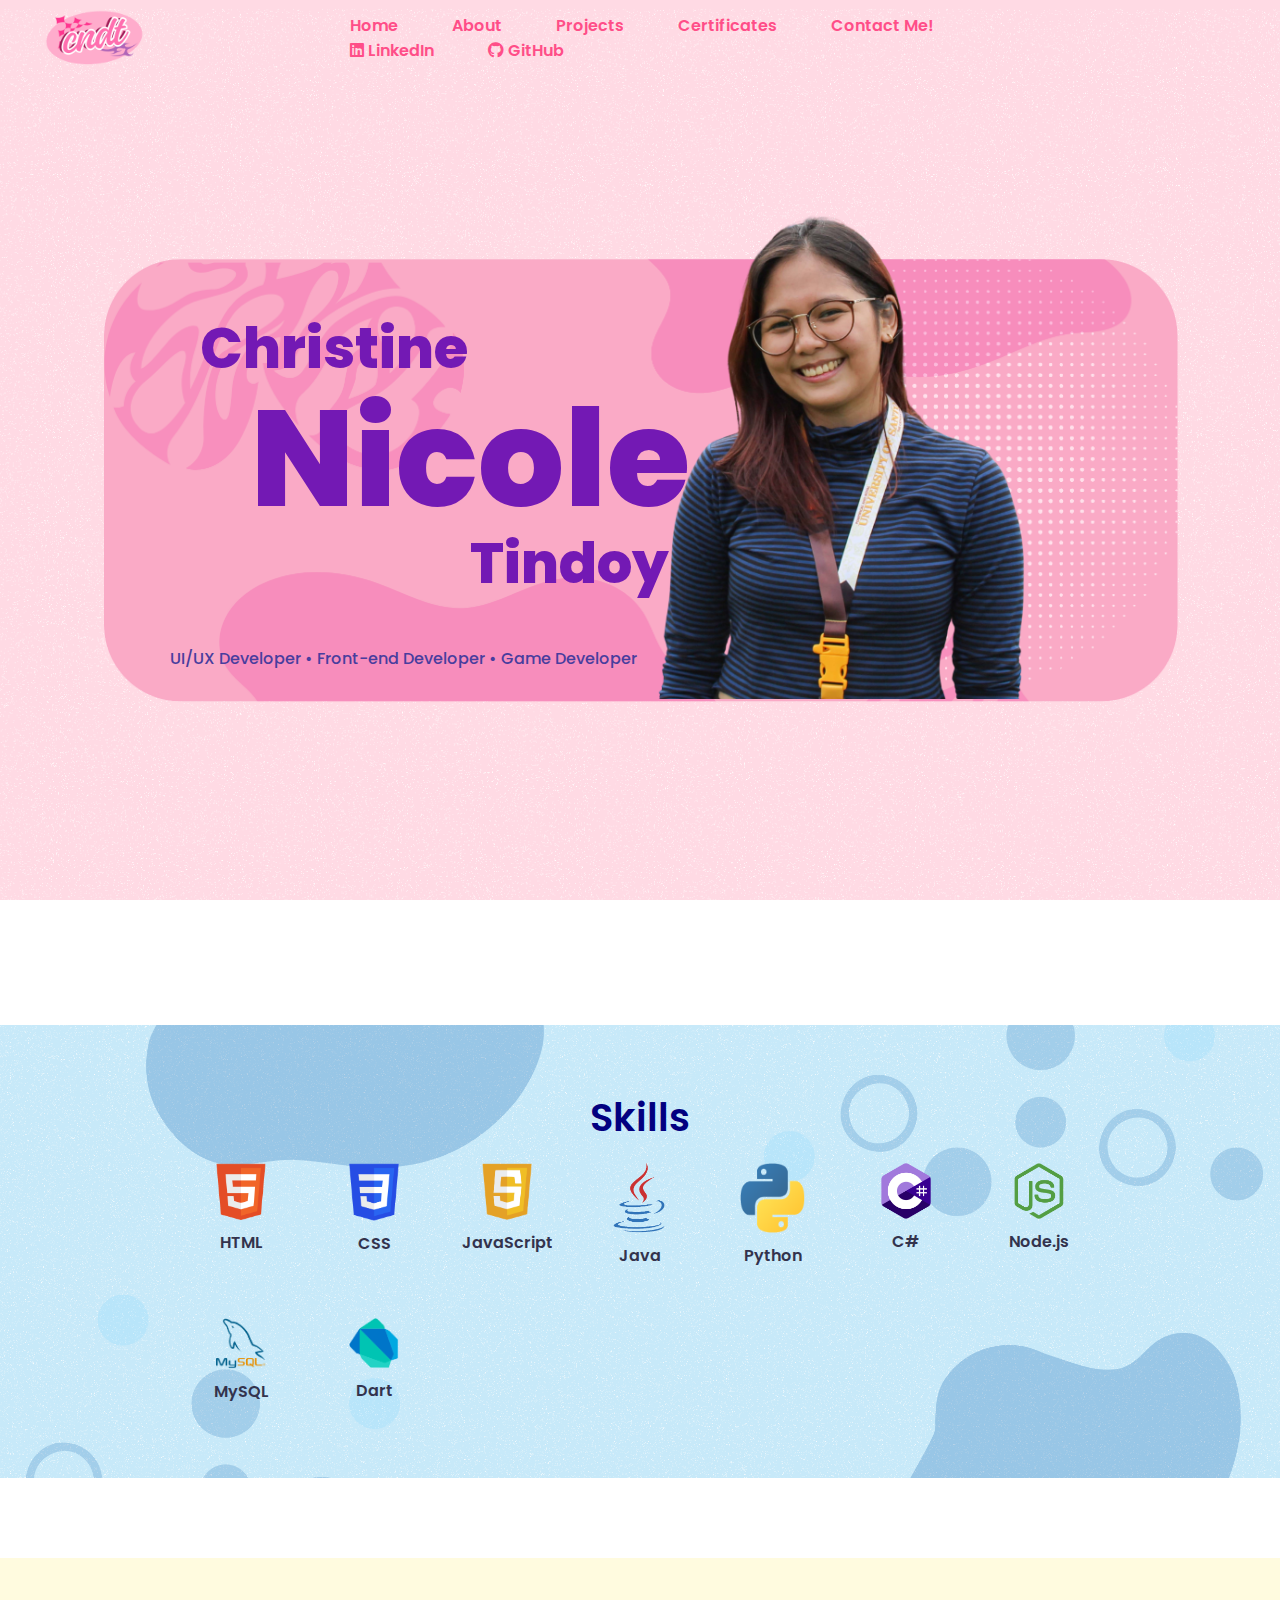
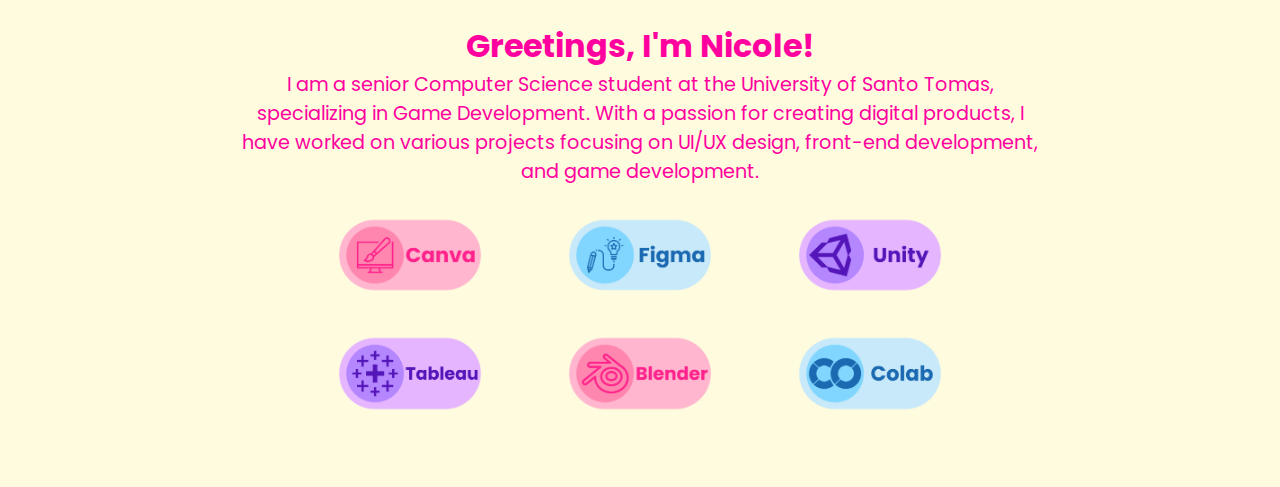
<file: index.html>
<!DOCTYPE html>
<html lang="en">
<head>
    <meta charset="UTF-8">
    <meta name="viewport" content="width=device-width, initial-scale=1.0">
    <link rel="stylesheet" href="https://cdnjs.cloudflare.com/ajax/libs/font-awesome/6.7.2/css/all.min.css" integrity="sha512-Evv84Mr4kqVGRNSgIGL/F/aIDqQb7xQ2vcrdIwxfjThSH8CSR7PBEakCr51Ck+w+/U6swU2Im1vVX0SVk9ABhg==" crossorigin="anonymous" referrerpolicy="no-referrer" />
    <link rel="stylesheet" href="styles.css">
    <title>Christine Nicole Tindoy</title>
</head>
<body>
    <header>
        <img class="logo" src="images/logo.png" alt="logo">
        <nav>
            <ul class="sidebar">
                <li onclick= hideSidebar()><a href='#'><i class="fa-solid fa-x"></i></a></li>
                <li><a href='index.html#about'>About</a></li>
                <li><a href='projects.html'>Projects</a></li>
                <li><a href='certificates.html'>Certificates</a></li>
                <li><a href='contact.html'>Contact Me!</a></li>
                <li><a href="https://www.linkedin.com/in/nicole-tindoy/" target="_blank" rel="noopener noreferrer"><i class="fa-brands fa-linkedin"></i><span> LinkedIn</span></a></li>
        <li><a href="https://github.com/christinenicole-dt" target="_blank" rel="noopener noreferrer"><i class="fa-brands fa-github"></i><span> GitHub</span></a></li>
            </ul>
            <ul class="nav_links">
                <li><a href='index.html'>Home</a></li>
                <li><a href='index.html#about'>About</a></li>
                <li><a href='projects.html'>Projects</a></li>
                <li><a href='certificates.html'>Certificates</a></li>
                <li><a href='contact.html'>Contact Me!</a></li>
                <li ><a href="https://www.linkedin.com/in/nicole-tindoy/" target="_blank" rel="noopener noreferrer"><i class="fa-brands fa-linkedin"></i><span> LinkedIn</span></a></li>
        <li><a href="https://github.com/christinenicole-dt" target="_blank" rel="noopener noreferrer"><i class="fa-brands fa-github"></i><span> GitHub</span></a></li>
            </ul>
            <li class="bar" onclick=showSidebar()><a href='#'><i class="fa-solid fa-bars"></i></a></li>
        </nav>
        <script>
            function showSidebar()
            {
                const sidebar = document.querySelector('.sidebar')
                sidebar.style.display = 'flex'
            }
            function hideSidebar()
            {
                const sidebar = document.querySelector('.sidebar')
                sidebar.style.display = 'none'
            }
        </script>
    </header>

    <section class="main">
        <div class="container">
            <div class="card-container">
                <img class="card" src="images/card.png" alt="Card" style="width: 1100px; height: auto;">
            </div>
            <div class="image-container">
                <img class="image" src="images/nicole.png" alt="Christine Nicole Tindoy">
            </div>
            <div class="detail-container">
                <h1>Christine</h1>
                <h2>Nicole</h2>
                <h3>Tindoy</h3>
                <p>UI/UX Developer • Front-end Developer • Game Developer</p>
            </div>
        </div>
    </section>

    <section id="skills" class="skills-section">
        <h4>Skills</h4>
        <div class="skill-cells">
            <div class="cell">
                <img src="images/html.png" alt="HTML Logo">
                <span>HTML</span>
            </div>
            <div class="cell">
                <img src="images/css.png" alt="CSS Logo">
                <span>CSS</span>
            </div>
            <div class="cell">
                <img src="images/javascript.png" alt="JavaScript Logo">
                <span>JavaScript</span>
            </div>
            <div class="cell">
                <img src="images/java.png" alt="Java Logo" style="width: 54px; height: auto;">
                <span>Java</span>
            </div>
            <div class="cell">
                <img src="images/python.png" alt="Python Logo" style="width: 65px; height: 70px;">
                <span>Python</span>
            </div>
            <div class="cell">
                <img src="images/csharp.png" alt="C# Logo">
                <span>C#</span>
            </div>
            <div class="cell">
                <img src="images/nodejs.png" alt="Node.js Logo">
                <span>Node.js</span>
            </div>
            <div class="cell">
                <img src="images/mysql.png" alt="MySQL Logo">
                <span>MySQL</span>
            </div>
            <div class="cell">
                <img src="images/dart.png" alt="Dart Logo">
                <span>Dart</span>
            </div>
        </div>
    </section>

    <section id="about" class="about-section">
        <div class="text">
          <h5>Greetings, I'm Nicole!</h5>
          <h6>
            I am a senior Computer Science student at the University of Santo Tomas, specializing in Game Development. With a passion for creating digital products, I have worked on various projects focusing on UI/UX design, front-end development, and game development.
          </h6>
        </div>
        <div class="cards-row">
          <div class="card">
            <img src="images/canva.png" alt="Canva" />
          </div>
          <div class="card">
            <img src="images/figma.png" alt="Figma" />
          </div>
          <div class="card">
            <img src="images/unity.png" alt="Unity 2D & 3D" />
          </div>
        </div>
        <div class="cards-row">
          <div class="card">
            <img src="images/tableau.png" alt="Tableau" />
          </div>
          <div class="card">
            <img src="images/blender.png" alt="Blender 3D" />
          </div>
          <div class="card">
            <img src="images/colab.png" alt="Google Colab" />
          </div>
        </div>
      </section>
      
</body>
</html>
</file>
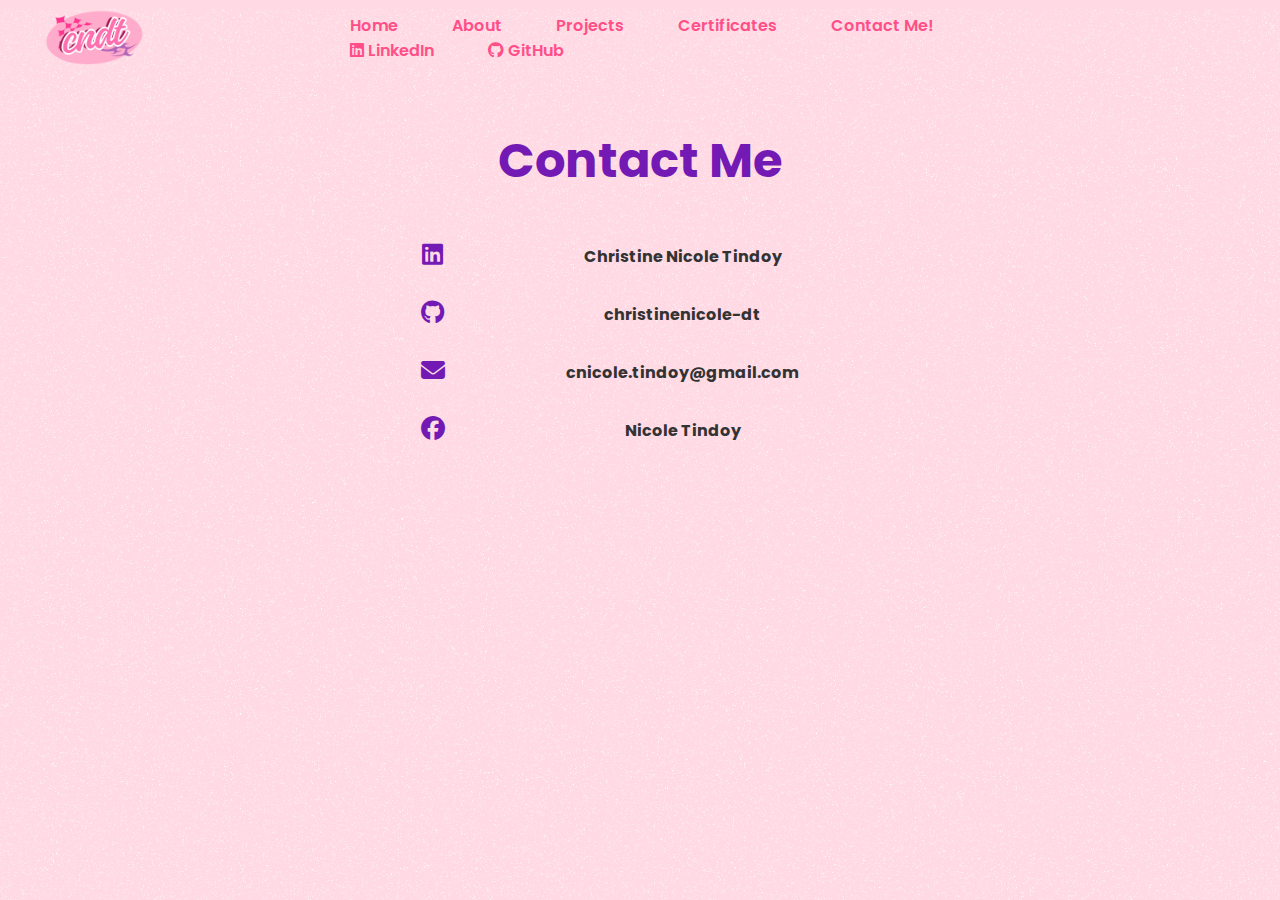
<file: contact.html>
<!DOCTYPE html>
<html lang="en">
<head>
    <meta charset="UTF-8">
    <meta name="viewport" content="width=device-width, initial-scale=1.0">
    <title>Contact Me</title>
    <link rel="stylesheet" href="https://cdnjs.cloudflare.com/ajax/libs/font-awesome/6.7.2/css/all.min.css" integrity="sha512-Evv84Mr4kqVGRNSgIGL/F/aIDqQb7xQ2vcrdIwxfjThSH8CSR7PBEakCr51Ck+w+/U6swU2Im1vVX0SVk9ABhg==" crossorigin="anonymous" referrerpolicy="no-referrer" />
    <link rel="stylesheet" href="styles.css">

    <style>
        /* Reset margin and padding */
        * {
          margin: 0;
          padding: 0;
          box-sizing: border-box;
          font-family: 'Poppins', sans-serif;
        }

        /* Center content */
        .contact-section {
          display: flex;
          flex-direction: column;
          align-items: center;
          justify-content: center;
          padding: 50px 20px;
          text-align: center;
        
        }

        .contact-section h2 {
          font-size: 3rem;
          color: #7319b4;
          margin-bottom: 30px;
        }

        /* Contact table */
        .contact-table {
          width: 60%;
          max-width: 500px;
          border-collapse: collapse;
          margin: auto;
        }

        .contact-table td {
          padding: 15px;
          text-align: center;
        }

        .contact-table i {
          font-size: 24px;
          color: #7319b4;
        }

        .contact-table a {
          text-decoration: none;
          color: #333;
          font-weight: bold;
          transition: color 0.3s;
        }

        .contact-table a:hover {
          color: #7319b4;
        }

    </style>
</head>
<body>

    <header>
        <img class="logo" src="images/logo.png" alt="logo">
        <nav>
            <ul class="sidebar">
                <li onclick="hideSidebar()"><a href="#"><i class="fa-solid fa-x"></i></a></li>
                <li><a href="index.html#about">About</a></li>
                <li><a href="projects.html">Projects</a></li>
                <li><a href="certificates.html">Certificates</a></li>
                <li><a href="contact.html">Contact Me!</a></li>
                <li><a href="https://www.linkedin.com/in/nicole-tindoy/" target="_blank"><i class="fa-brands fa-linkedin"></i> LinkedIn</a></li>
                <li><a href="https://github.com/christinenicole-dt" target="_blank"><i class="fa-brands fa-github"></i> GitHub</a></li>
            </ul>

            <ul class="nav_links">
                <li><a href="index.html">Home</a></li>
                <li><a href="index.html#about">About</a></li>
                <li><a href="projects.html">Projects</a></li>
                <li><a href="certificates.html">Certificates</a></li>
                <li><a href="contact.html">Contact Me!</a></li>
                <li><a href="https://www.linkedin.com/in/nicole-tindoy/" target="_blank"><i class="fa-brands fa-linkedin"></i> LinkedIn</a></li>
                <li><a href="https://github.com/christinenicole-dt" target="_blank"><i class="fa-brands fa-github"></i> GitHub</a></li>
            </ul>

            <li class="bar" onclick="showSidebar()"><a href="#"><i class="fa-solid fa-bars"></i></a></li>
        </nav>
    </header>

    <script>
        function showSidebar() {
            document.querySelector('.sidebar').style.display = 'block';
        }

        function hideSidebar() {
            document.querySelector('.sidebar').style.display = 'none';
        }
    </script>

    <!-- Contact Section -->
    <section class="contact-section">
        <h2>Contact Me</h2>
        <table class="contact-table">
            <tr>
                <td><i class="fa-brands fa-linkedin"></i></td>
                <td><a href="https://www.linkedin.com/in/nicole-tindoy/" target="_blank">Christine Nicole Tindoy</a></td>
            </tr>
            <tr>
                <td><i class="fa-brands fa-github"></i></td>
                <td><a href="https://github.com/christinenicole-dt" target="_blank">christinenicole-dt</a></td>
            </tr>
            <tr>
                <td><i class="fa-solid fa-envelope"></i></td>
                <td><a href="mailto:cnicole.tindoy@gmail.com">cnicole.tindoy@gmail.com</a></td>
            </tr>
            <tr>
                <td><i class="fa-brands fa-facebook"></i></td>
                <td><a href="https://www.facebook.com/nicoletindoy24" target="_blank">Nicole Tindoy</a></td>
            </tr>
        </table>
    </section>

</body>
</html>
</file>
<file: styles.css>
@import url('https://fonts.googleapis.com/css2?family=Poppins:ital,wght@0,100;0,200;0,300;0,400;0,500;0,600;0,700;0,800;0,900;1,100;1,200;1,300;1,400;1,500;1,600;1,700;1,800;1,900&display=swap');

*{
    box-sizing: border-box;
    margin: 0;
    padding: 0;
}

li, a, button{
    font-family: "Poppins", serif;
    font-weight: 600;
    font-size: 1rem;
    color: #FF4E88;
    text-decoration: none;
}

header {
    display: inline-flex;
    justify-content:space-around;
    align-items: center;
    padding: 10px 45px;
   /* background-color: #ffccf7;/* Soft purple */
 /*   box-shadow: 0 4px 10px rgba(214, 214, 214, 0.1); /*  Subtle shadow */
}

body{
    background-image: url('images/background.png');
    background-size: cover;
    background-position: center;
    background-repeat: no-repeat;
    background-attachment: fixed;
}

.logo
{
    cursor: pointer;
    width: 100px; /* Default size */
    max-width: 100%; /* Prevents overflow */
    height: auto; /* Maintains aspect ratio */
    margin-right:auto;
}
.sidebar
{
    list-style: none;
    position: fixed;
    top: 0;
    right: 0;
    height: 100vh;
    width: 250px;
    z-index: 999;
    background-color: #ffb4e248;
    backdrop-filter: blur(10px);
    box-shadow: -10px 0 10px rgba(0, 0, 0, 0.1);
    display: none;
    flex-direction: column;
    align-items: flex-start;
    justify-content: flex-start;
}

.sidebar li
{
    width: 100%;
    padding: 20px 60px;
}

.sidebar li a
{
    width: 100%;
    transition: all 0.3s ease 0s;
}

.sidebar li a:hover
{
    color: #7319b4;
}

/* Base styles for .bar (hidden by default) */
.bar {
    list-style: none;
    display: none;
    padding: 0px 25px;
    transition: all 0.3s ease 0s;
  }
  
  /* Media query for screens 1012px and below */
  @media (max-width: 1025px) {
    .nav_links {
      display: none;
      padding: 0px 45px;
    }
  
    .bar {
      display: flex;
      justify-content: flex-end;
    }
  }
  
.nav_links
{
    list-style: none;
    padding: 0 180px;
}

.nav_links li
{
    display: inline-table;
    padding: 0px 25px;
}

.nav_links li a
{
    transition: all 0.3s ease 0s;
}

.nav_links li a:hover
{
    color: #7319b4;
}

.linkedIn
{
    margin-left: auto;
}

.main {
    position: relative;
    /* Use a full viewport height if you want vertical centering */
    height: 100vh;
    display: flex;
    justify-content: center; /* Changed from space-between to center */
    align-items: center;
    padding: 30px 90px;
  }
  
  .container {
    position: relative;
    width: auto;
    height: auto;
  }
  
  /* Card container remains relative so its child image follows its flow */
  .card-container {
    margin: 10px;
    height: auto;
    padding: 10px 10px;
  }
  
  /* Image container: you can set it relative if you need further positioning context */
  .image-container {
    margin: 100px;
    height: auto;
  }
  
  /* Position the image absolutely relative to .container */
  .image {
    width: 500px;
    max-width: 100%;
    position: absolute;
    top: -27px;
    right: 100px;
  }
  
  /* Detail container is within .container; absolute positioning is now scoped here */
  .detail-container h1 {
    position: absolute;
    font-family: "Poppins", serif;
    font-size: 3.5rem;
    font-weight: 800;
    color: #7319b4;
    top: 80px;
    left: 130px;
  }
  .detail-container h1:hover {
    color: #FFEDB3;
    transition: all 0.3s ease;
  }
  
  .detail-container h2 {
    position: absolute;
    font-family: "Poppins", serif;
    font-size: 8.5rem;
    font-weight: 800;
    color: #7319b4;
    top: 130px;
    left: 180px;
  }
  .detail-container h2:hover {
    color: #FF4E88;
    transition: all 0.3s ease;
  }
  
  .detail-container h3 {
    position: absolute;
    font-family: "Poppins", serif;
    font-size: 3.5rem;
    font-weight: 800;
    color: #7319b4;
    top: 295px;
    left: 400px;
  }
  .detail-container h3:hover {
    color: #4ea0da;
    transition: all 0.3s ease;
  }
  
  .detail-container p {
    position: absolute;
    font-family: "Poppins", serif;
    font-size: 1rem;
    font-weight: 500;
    color: #493D9E;
    top: 420px;
    left: 100px;
  }
h4
{
    position: absolute;
    justify-content: center; 
    font-family: "Poppins", serif;
    font-size: 3rem;
    font-weight:600;
    color: #7071E8;
}

h5
{
    position: relative;
    justify-content: center; 
    font-family: "Poppins", serif;
    font-size: 4rem;
    font-weight:600;
    color: #ff019e;
}

h6
{
    position: relative;
    justify-content: center; 
    font-family: "Poppins", serif;
    font-size: 1.3rem;
    font-weight:400;
    color: #ff019e;
}

/* ========== SKILLS SECTION ========== */
.skills-section {
  background-image: url('images/banner.png');
  background-size: cover; /* Make background fully cover the section */
  background-position: center;
  background-repeat: no-repeat;
  margin-top: 50px;
  display: flex;
  flex-direction: column;
  align-items: center;
  text-align: center;
  gap: 20px;
  padding: 5vw;
}

/* Skills heading */
.skills-section h4 {
  font-size: 3vw;
  color: hsl(241, 100%, 25%);
  margin: 0;
}

/* Skill cells: Responsive grid */
.skill-cells {
  display: grid;
  grid-template-columns: repeat(auto-fit, minmax(100px, 1fr));
  gap: 30px;
  padding-top: 5vw;
  width: 100%;
  max-width: 900px;
  justify-content: center;
}

/* Individual skill cell */
.cell {
  display: flex;
  flex-direction: column;
  align-items: center;
  text-align: center;
  gap: 10px;
  width: auto;
  padding: 10px;
}

/* Skill images */
.cell img {
  width: 50px;
  height: auto;
  max-width: 100%;
}

/* Skill name */
.cell span {
  font-family: "Poppins", serif;
  font-size: 1rem;
  font-weight: 600;
  color: hsl(240, 20%, 25%);
}

/* ========== ABOUT SECTION ========== */
.about-section {
  background-color: #fffbdf;
  margin-top: 80px;
  display: flex;
  flex-direction: column;
  align-items: center;
  text-align: center;
  gap: 20px;
  padding: 5vw;
}

/* Text container */
.text {
  max-width: 800px;
}

/* Text heading */
.text h5 {
  font-size: 2.5vw;
  font-weight: bold;
}

/* Text description */
.text h6 {
  font-size: 1.5vw;
  font-weight: normal;
  max-width: 100%;
}

/* Cards row: Responsive layout */
.cards-row {
  display: flex;
  justify-content: center;
  flex-wrap: wrap;
  gap: 30px;
  width: 100%;
  max-width: 900px;
}

/* Individual card */
.card {
  display: flex;
  flex-direction: column;
  align-items: center;
  text-align: center;
  gap: 10px;
  width: 200px;
  padding: 10px;
}

/* Card images */
.card img {
  width: 80%;
  height: auto;
  max-width: 100%;
}

  
  #projects {
    padding: 50px;
    margin-top: 20px;
  }
  
  #projects h2 {
    padding-top: 10px;
    text-align: center;
    margin-bottom: 40px;
    font-family: "Poppins", sans-serif;
    font-size: 3.5rem;
    color: #ff019e;
  }
  
  .project-thesis {
    background-color: #fffbdf;
    padding: 50px;
    display: flex;
    flex-direction: column;
    align-items: center;
    margin-bottom: 50px;
    margin-left: 50px;
    margin-right: 50px;
  }

  .project-gamedev {
    background-color: #dfe4ff;
    padding: 50px;
    display: flex;
    flex-direction: column;
    align-items: center;
    margin-bottom: 50px;
    margin-left: 50px;
    margin-right: 50px;
  }
  
  .project-info {
    text-align: center;
    font-family: "Poppins", sans-serif;
    margin-bottom: 20px;
  }
  
  .project-info h3 {
    font-size: 1.8rem;
    color: #7319b4;
    margin-bottom: 5px;
  }
  
  .project-info span {
    font-size: 1rem;
    color: #2619b4;
  }
  
  .project-description {
    text-align: center;
    padding: 10px 10px;
    color: #333;
    width: 80%;
    max-width: 900px;
    margin-bottom: 50px;
  }

  .project-description h4 {
    font-size: 1.2rem;
    color: #333;
    width: 80%;
    max-width: 900px;
    margin-bottom: 50px;
  }
  
  .slider {
    width: 800px;
    max-width: 100vw;
    height: 500px;
    margin: 30px auto;
    position: relative;
    overflow: hidden;
  }
  
  .list {
    position: absolute;
    top: 0;
    left: 0;
    height: 100%;
    display: flex;
    width: max-content;
    transition: 1s;
  }
  
  .list img {
    width: 800px;
    max-width: 100vw;
    height: 500px;
    object-fit: cover;
  }
  
  .buttons {
    position: absolute;
    top: 45%;
    left: 3.5%;
    width: 93%;
    display: flex;
    justify-content: space-between;
  }
  
  .buttons button {
    background-color: #e7c6ffb1;
    color: #f000b4;
    font-weight: bold;
    cursor: pointer;
    transition: background-color 0.3s ease, transform 0.2s ease;
    padding: 8px 15px;
    width: 50px;
    height: 50px;
    border-radius: 50%;
    border: none;
  }
  
  button:hover {
    background-color: #c779ff;
    color: #A3D8FF;
    transform: scale(1.05);
  }
  
  .dots {
    position: absolute;
    bottom: 10px;
    left: 0;
    width: 100%;
    display: flex;
    justify-content: center;
  }
  
  .dots li {
    list-style: none;
    width: 10px;
    height: 10px;
    background-color: #c779ff;
    margin: 20px;
    border-radius: 20px;
    transition: 1s;
  }
  
  .dots li.active {
    width: 30px;
  }
  
  /* Thesis Description Row */
  .thesis-description {
    text-align: center;
    width: 80%;
    max-width: 900px;
    margin-top: 10px;
  }
  
  .thesis-description h5 {
    font-size: 1rem;
    color: #333;
    margin-bottom: 20px; /* Adds spacing between h5 and h6 */
  }
  
  .thesis-description h6 {
    font-size: 1rem;
    font-weight: bold;
    color: #7319b4;
    display: inline-block;
    margin-right: 10px; /* Adds spacing between h6 and the link */
  }
  
  .thesis-description a {
    font-size: 1rem;
    color: #ff019e;
    text-decoration: none;
    font-weight: bold;
  }
  
  .thesis-description a:hover {
    text-decoration: underline;
  }
</file>
